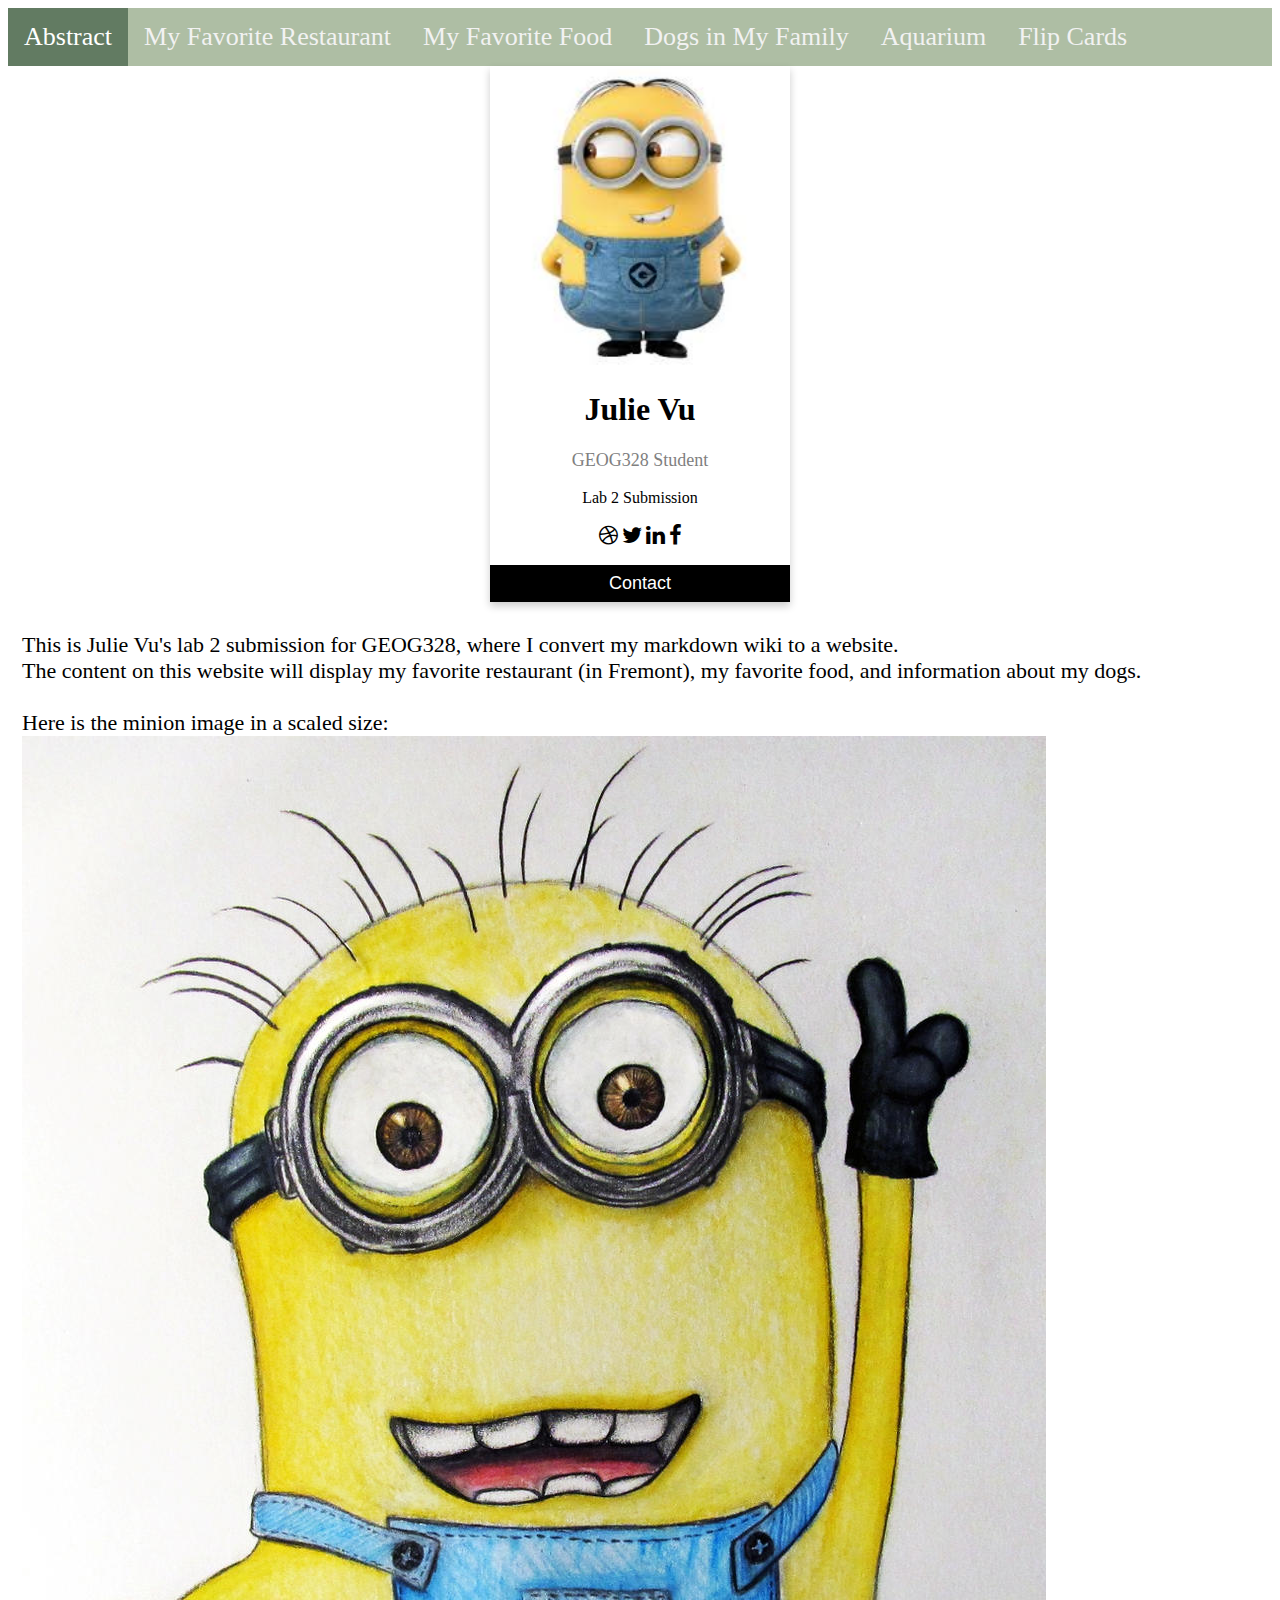
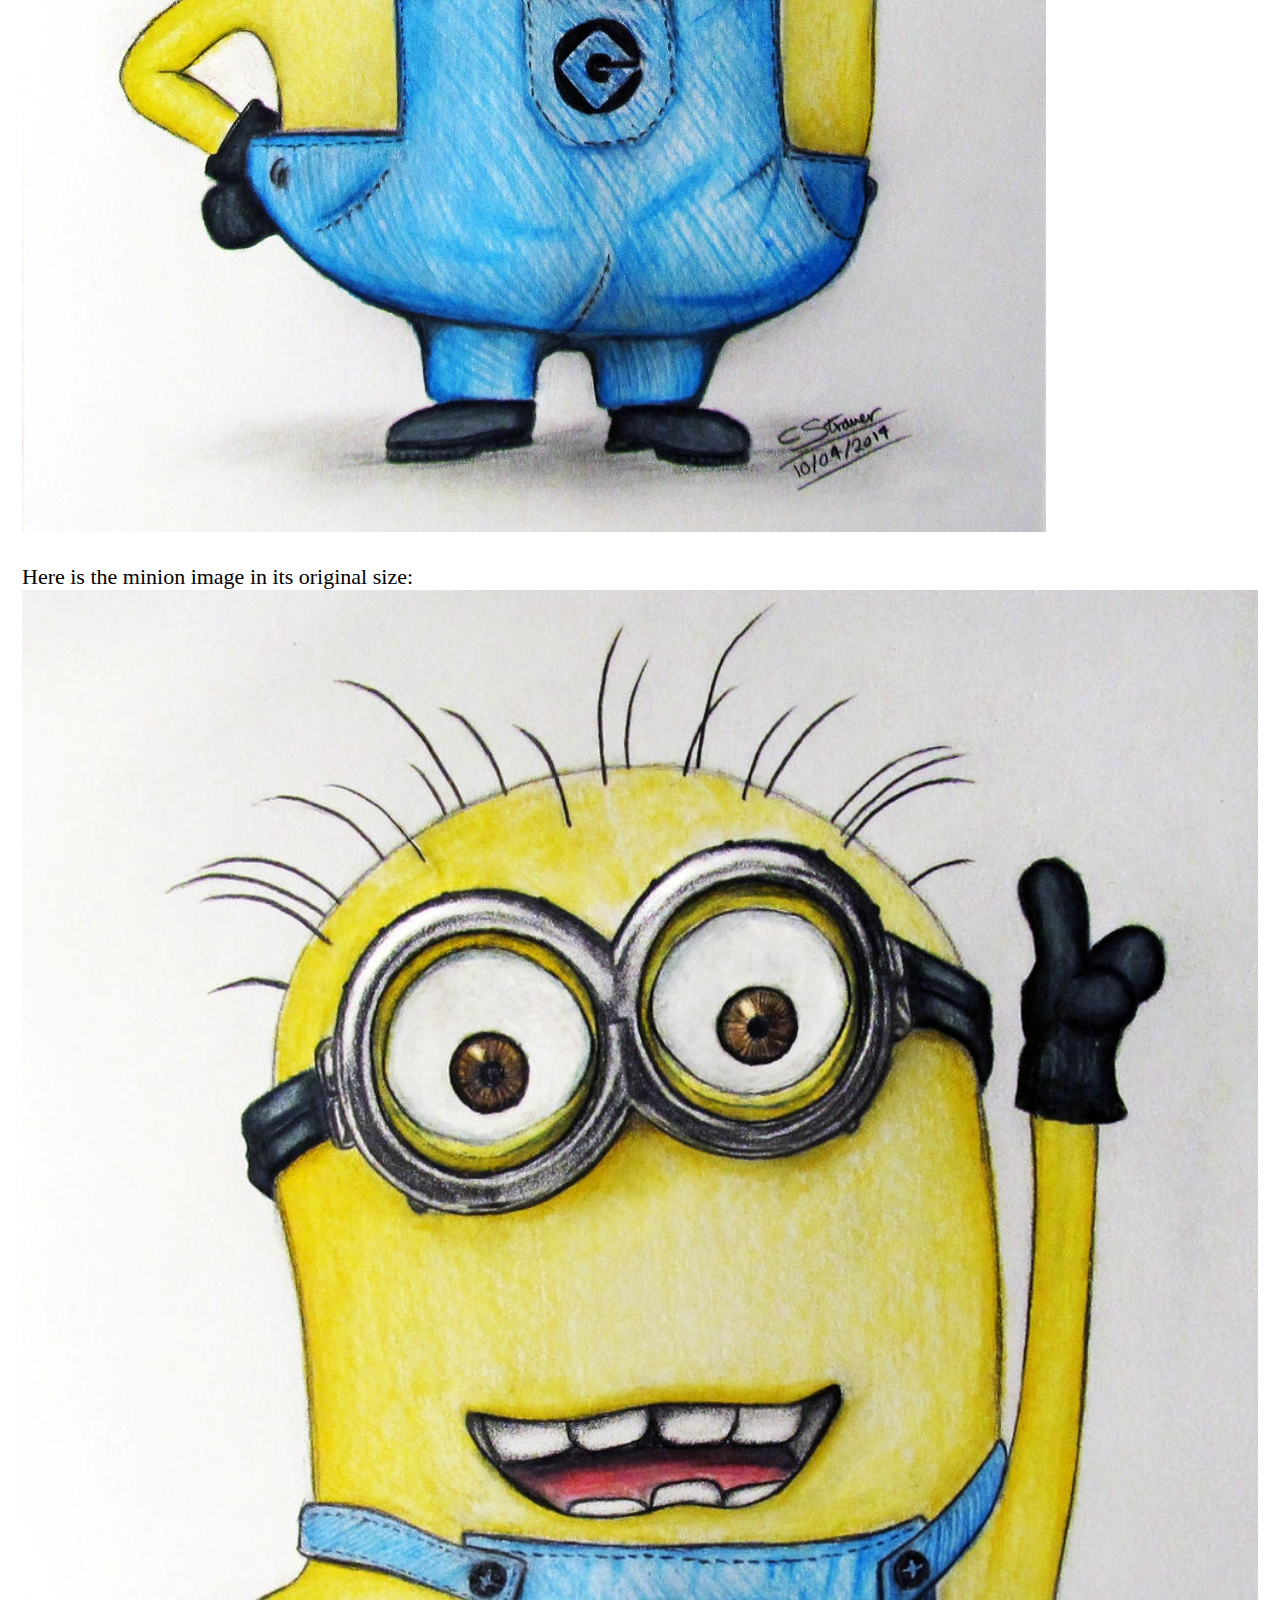
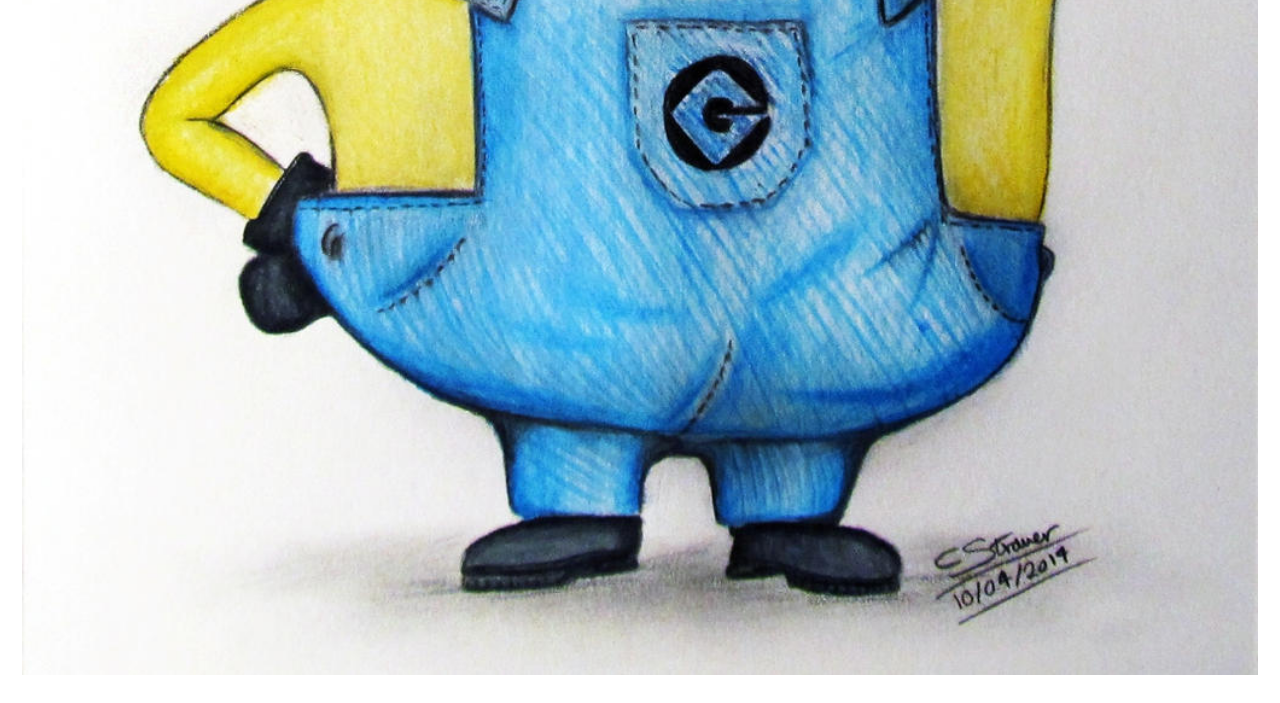
<file: index.html>
<!DOCTYPE html>
<html>

<head>
    <title>GEOG 328 LAB 02</title>

    <!-- Including the main.css file for styling -->
    <link rel="stylesheet" href="css/main.css">

    <!-- Including the Font Awesome CSS library for icons -->
    <link rel="stylesheet" href="https://cdnjs.cloudflare.com/ajax/libs/font-awesome/4.7.0/css/font-awesome.min.css">
</head>
<style>
    .card {
  box-shadow: 0 4px 8px 0 rgba(0, 0, 0, 0.2);
  max-width: 300px;
  margin: auto;
  text-align: center;
}

.title {
  color: grey;
  font-size: 18px;
}

button {
  border: none;
  outline: 0;
  display: inline-block;
  padding: 8px;
  color: white;
  background-color: #000;
  text-align: center;
  cursor: pointer;
  width: 100%;
  font-size: 18px;
}

a {
  text-decoration: none;
  font-size: 22px;
  color: black;
}

button:hover, a:hover {
  opacity: 0.7;
}
</style>
<body>

    <!-- Navigation bar -->
    <div class="topnav" id="myTopnav">
        <!-- Active link pointing to the index.html page -->
        <a class="active" href="index.html">Abstract</a>

        <!-- Links to other sections -->
        <a href="section1.html">My Favorite Restaurant</a>
        <a href="section2.html">My Favorite Food</a>
        <a href="section3.html">Dogs in My Family</a>

        <!-- Additional links -->
        <a href="see_also.html">Aquarium</a>
        <a href="references.html">Flip Cards</a>

        <!-- "Hamburger menu" / "Bar icon" to toggle the navigation links on smaller screens -->
        <a href="javascript:void(0);" class="icon">
            <i class="fa fa-bars"></i>
        </a>
    </div>
   <!-- Add icon library -->
   <link rel="stylesheet" href="https://cdnjs.cloudflare.com/ajax/libs/font-awesome/4.7.0/css/font-awesome.min.css">

   <div class="card">
     <img src="img/dave.jpg" alt="Julie" style="width:100%">
     <h1>Julie Vu</h1>
     <p class="title">GEOG328 Student</p>
     <p>Lab 2 Submission</p>
     <a href="#"><i class="fa fa-dribbble"></i></a>
     <a href="#"><i class="fa fa-twitter"></i></a>
     <a href="#"><i class="fa fa-linkedin"></i></a>
     <a href="#"><i class="fa fa-facebook"></i></a>
     <p><button>Contact</button></p>
   </div>
   
    <!-- Page content -->
    <div class="content">
        <!-- Abstract section -->
        This is Julie Vu's lab 2 submission for GEOG328, where I convert my markdown wiki to a website.
        <br>
        The content on this website will display my favorite restaurant (in Fremont), my favorite food, 
        and information about my dogs.
        <br>
        <br>
        <!-- Displaying the minion image in a scaled size -->
        Here is the minion image in a scaled size:
        <br>
        <img src="img/minion.jpg">
        <br>
        <br>
        <!-- Displaying the minion image in its original size -->
        Here is the minion image in its original size:
        <img src="img/minion.jpg"  style="width: 100%; height: auto;">
    </div>

    <!-- Including the main.js file for JavaScript functionality -->
    <script src="js/main.js"></script>

</body>

</html>
</file>
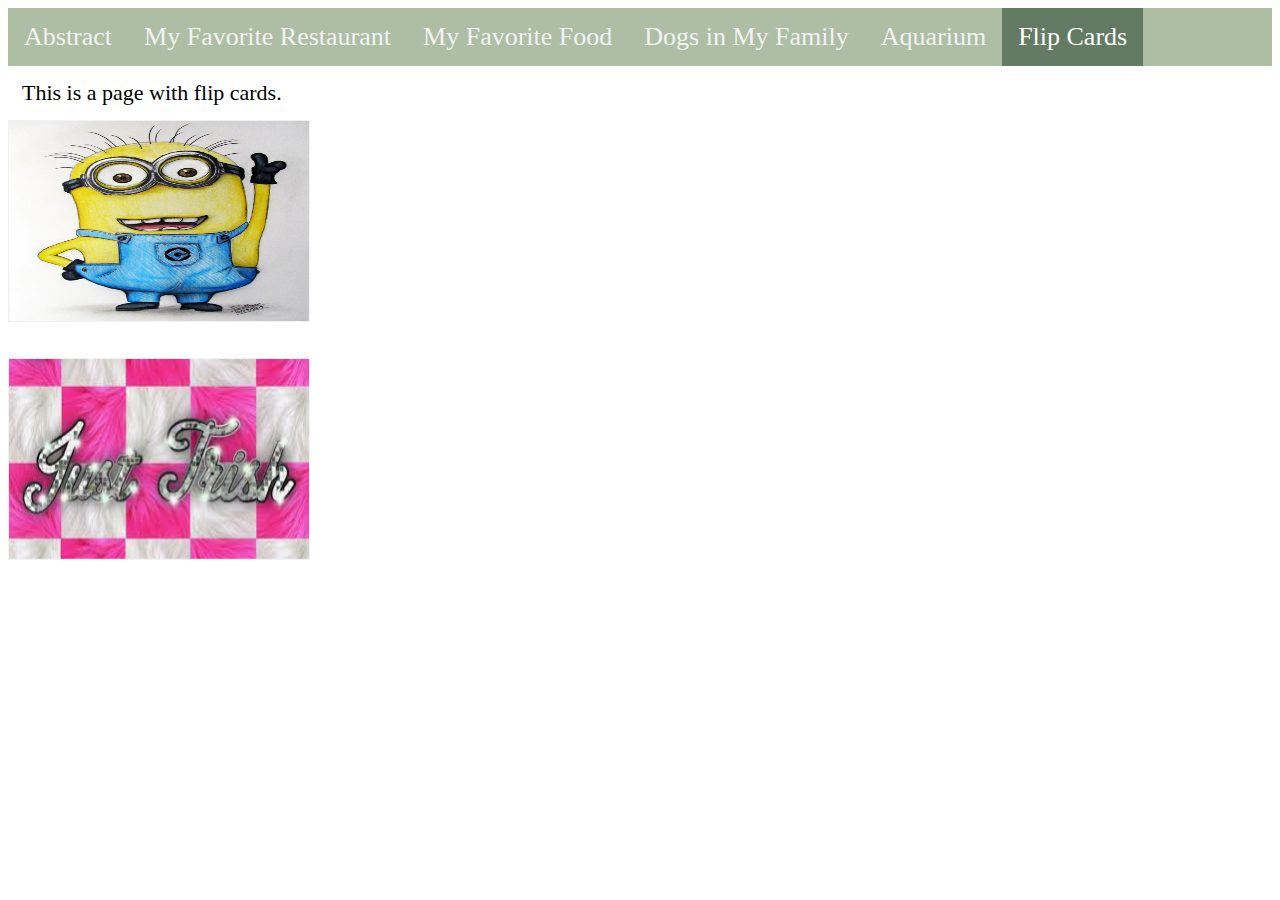
<file: references.html>
<!DOCTYPE html>
<html>

<head>
    <title>Flip Cards</title>

    <!-- Including the main.css file for styling -->
    <link rel="stylesheet" href="css/main.css">

    <!-- Including the Font Awesome CSS library for icons -->
    <link rel="stylesheet" href="https://cdnjs.cloudflare.com/ajax/libs/font-awesome/4.7.0/css/font-awesome.min.css">
</head>
<style>
    /* The flip card container - set the width and height to whatever you want. We have added the border property to demonstrate that the flip itself goes out of the box on hover (remove perspective if you don't want the 3D effect */
.flip-card {
  background-color: transparent;
  width: 300px;
  height: 200px;
  border: 1px solid #f1f1f1;
  perspective: 1000px; /* Remove this if you don't want the 3D effect */
}

/* This container is needed to position the front and back side */
.flip-card-inner {
  position: relative;
  width: 100%;
  height: 100%;
  text-align: center;
  transition: transform 0.8s;
  transform-style: preserve-3d;
}

/* Do an horizontal flip when you move the mouse over the flip box container */
.flip-card:hover .flip-card-inner {
  transform: rotateY(180deg);
}

/* Position the front and back side */
.flip-card-front, .flip-card-back {
  position: absolute;
  width: 100%;
  height: 100%;
  -webkit-backface-visibility: hidden; /* Safari */
  backface-visibility: hidden;
}

/* Style the front side (fallback if image is missing) */
.flip-card-front {
  background-color: #bbb;
  color: black;
}

/* Style the back side */
.flip-card-back {
  background-color: rgb(248, 198, 238);
  color: rgb(0, 0, 0);
  transform: rotateY(180deg);
}
</style>
<body>

    <!-- Navigation bar -->
    <div class="topnav" id="myTopnav">
        <!-- Links to different sections -->
        <a href="index.html">Abstract</a>
        <a href="section1.html">My Favorite Restaurant</a>
        <a href="section2.html">My Favorite Food</a>
        <a href="section3.html">Dogs in My Family</a>
        <a href="see_also.html">Aquarium</a>

        <!-- Active link pointing to the references.html page -->
        <a class="active" href="references.html">Flip Cards</a>

        <!-- "Hamburger menu" / "Bar icon" to toggle the navigation links on smaller screens -->
        <a href="javascript:void(0);" class="icon">
            <i class="fa fa-bars"></i>
        </a>
    </div>

    <!-- Page content -->
    <div class="content">
        <!-- Reference section -->
        This is a page with flip cards.
    </div>
    <div class="flip-card">
        <div class="flip-card-inner">
          <div class="flip-card-front">
            <img src="img/minion.jpg" alt="Avatar" style="width:300px;height:200px;">
          </div>
          <div class="flip-card-back">
            <h1>Julie Vu</h1>
            <p>GEOG328</p>
            <p>Lab 2 Submission</p>
          </div>
        </div>
      </div>
      <br>
      <br>
      <div class="flip-card">
        <div class="flip-card-inner">
          <div class="flip-card-front">
            <img src="img/podcast.jpg" alt="Avatar" style="width:300px;height:200px;">
          </div>
          <div class="flip-card-back">
            <h1>My Favorite Podcast</h1>
            <p>JustTrish Podcast</p>
            <p>Host: Trisha Paytas</p>
          </div>
        </div>
      </div>
    <!-- Including the main.js file for JavaScript functionality -->
    <script src="js/main.js"></script>

</body>

</html>
</file>
<file: css/main.css>
/* Add a black background color to the top navigation */
.topnav {
  background-color: rgb(174, 190, 164);
  overflow: hidden;
}

/* Style the links inside the navigation bar */
.topnav a {
  float: left;
  display: block;
  color: #f2f2f2;
  text-align: center;
  padding: 14px 16px;
  text-decoration: none;
  font-size: 26px;
}

/* Change the color of links on hover */
.topnav a:hover {
  background-color: white;
  color: black;
}

/* Add an active class to highlight the current page */
.topnav a.active {
  background-color: #627B62;
  color: white;
}

/* Hide the icon that should open and close the topnav on small screens */
.topnav .icon {
  display: none;
}

/* Style for page content */
.content {
  padding: 14px;
  font-size: 22px;
}

/* When the screen is less than 800 pixels wide */
@media screen and (max-width: 800px) {
  /* Hide all links, except for the selected tab */
  .topnav a:not(.active) {
    display: none;
  }

  /* Show the icon that should open and close the topnav */
  .topnav a.icon {
    float: right;
    display: block;
  }
}

/* When the screen is less than 800 pixels wide, if the user clicks on the icon */
/* the "responsive" class attribute will be added to the topnav by the JavaScript code */
/* This media query sets the style for the unfolded topnav */
/* It makes the topnav look good on small screens (display the links vertically instead of horizontally)  */
@media screen and (max-width: 800px) {
  .topnav.responsive {
    position: relative;
  }

  .topnav.responsive a.icon {
    position: absolute;
    right: 0;
    top: 0;
  }

  .topnav.responsive a {
    float: none;
    display: block;
    text-align: left;
  }
}
.video-container {
  position: relative;
  width: 100%; /* Makes it stretch to full width */
  padding-bottom: 56.25%; /* Maintains 16:9 aspect ratio */
  height: 0; /* Required for proper aspect ratio */
}

.video-container iframe {
  position: absolute;
  top: 0;
  left: 0;
  width: 100%;
  height: 100%;
}
</file>
